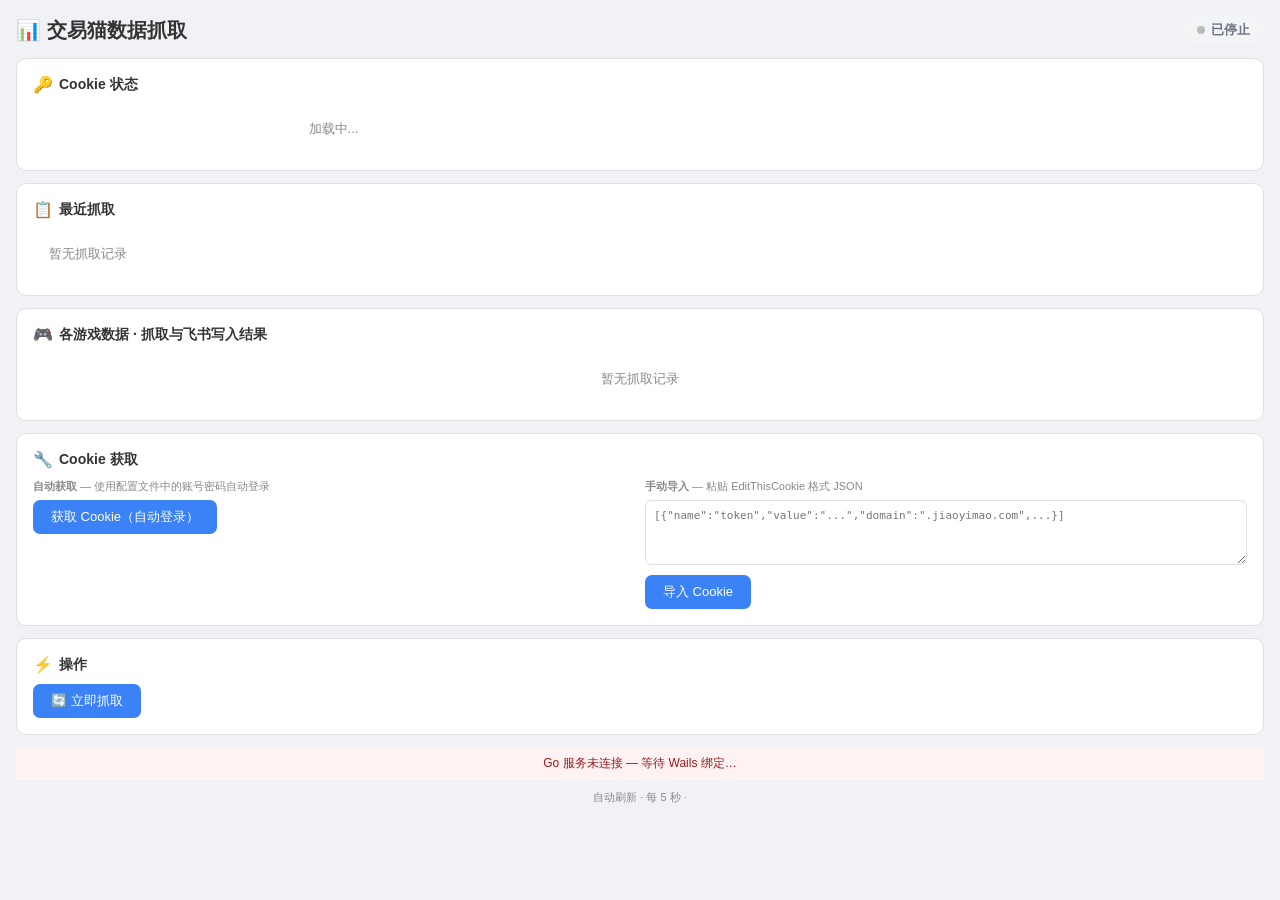
<file: cmd/gui/assets/index.html>
<!DOCTYPE html>
<html lang="zh-CN">
<head>
<meta charset="UTF-8">
<meta name="viewport" content="width=device-width, initial-scale=1.0">
<title>交易猫数据抓取</title>
<link rel="stylesheet" href="style.css">
</head>
<body>

<!-- 头部 -->
<div class="header">
  <h1>📊 交易猫数据抓取</h1>
  <span id="badge-daemon" class="badge off">已停止</span>
</div>

<!-- 区域1: Cookie 状态 -->
<div class="section">
  <h2><span class="icon">🔑</span> Cookie 状态</h2>
  <div id="cookie-area" class="cookie-grid">
    <div class="empty">加载中...</div>
  </div>
</div>

<!-- 区域2: 最近抓取 -->
<div class="section">
  <h2><span class="icon">📋</span> 最近抓取</h2>
  <div id="run-area" class="run-grid">
    <div class="empty">暂无抓取记录</div>
  </div>
</div>

<!-- 区域3: 各游戏数据 -->
<div class="section">
  <h2><span class="icon">🎮</span> 各游戏数据 · 抓取与飞书写入结果</h2>
  <div id="games-area">
    <div class="empty">暂无抓取记录</div>
  </div>
</div>

<!-- 区域4: Cookie 获取 -->
<div class="section">
  <h2><span class="icon">🔧</span> Cookie 获取</h2>
  <div class="inline">
    <div class="flex-1">
      <div class="hint"><strong>自动获取</strong> — 使用配置文件中的账号密码自动登录</div>
      <div id="login-status"></div>
      <button class="btn btn-primary" id="btn-login" onclick="triggerLogin()">获取 Cookie（自动登录）</button>
    </div>
    <div class="flex-1">
      <div class="hint"><strong>手动导入</strong> — 粘贴 EditThisCookie 格式 JSON</div>
      <textarea id="cookie-json" placeholder='[{"name":"token","value":"...","domain":".jiaoyimao.com",...}]'></textarea>
      <div id="import-msg"></div>
      <button class="btn btn-primary" onclick="importCookies()" style="margin-top:6px">导入 Cookie</button>
    </div>
  </div>
</div>

<!-- 区域5: 操作 -->
<div class="section">
  <h2><span class="icon">⚡</span> 操作</h2>
  <button class="btn btn-primary" id="btn-scrape" onclick="runScrape()">🔄 立即抓取</button>
  <span id="scrape-msg" style="margin-left:12px;font-size:13px;color:var(--muted)"></span>
</div>

<div id="conn-status" style="text-align:center;padding:8px;font-size:12px;background:#fef2f2;color:#991b1b;">Go 服务未连接 — 等待 Wails 绑定…</div>
<div class="footer">自动刷新 · 每 5 秒 · <span id="server-time"></span></div>

<script src="main.js"></script>
</body>
</html>
</file>
<file: cmd/gui/assets/style.css>
:root {
  --bg: #f0f2f5; --card: #fff; --text: #333; --muted: #888;
  --green: #22c55e; --yellow: #eab308; --red: #ef4444; --blue: #3b82f6; --border: #e0e0e0;
}
* { margin:0; padding:0; box-sizing:border-box; }
body { font-family: -apple-system,BlinkMacSystemFont,"Segoe UI",Roboto,sans-serif; background:var(--bg); color:var(--text); padding:16px; user-select:none; }
.header { display:flex; justify-content:space-between; align-items:center; margin-bottom:14px; }
.header h1 { font-size:20px; font-weight:700; }
.badge { display:inline-flex; align-items:center; gap:6px; padding:5px 14px; border-radius:14px; font-size:13px; font-weight:600; }
.badge::before { content:""; width:8px; height:8px; border-radius:50%; }
.badge.on { background:#dcfce7; color:#166534; } .badge.on::before { background:var(--green); }
.badge.off { background:#f3f4f6; color:#6b7280; } .badge.off::before { background:#bbb; }
.badge.ok { background:#dcfce7; color:#166534; }
.badge.err { background:#fef2f2; color:#991b1b; }
.badge.warn { background:#fefce8; color:#854d0e; }
.section { background:var(--card); border:1px solid var(--border); border-radius:10px; padding:16px; margin-bottom:12px; }
.section h2 { font-size:14px; font-weight:600; margin-bottom:10px; display:flex; align-items:center; gap:6px; }
.section h2 .icon { font-size:16px; }
.cookie-grid { display:grid; grid-template-columns:1fr 1fr; gap:12px; }
.kv { display:flex; justify-content:space-between; padding:4px 0; font-size:13px; }
.kv .l { color:var(--muted); }
.mono { font-family:"SF Mono","Cascadia Code",monospace; font-size:12px; }
.ttl.ok { color:var(--green); font-weight:600; } .ttl.warn { color:var(--yellow); font-weight:600; } .ttl.bad { color:var(--red); font-weight:600; }
table { width:100%; border-collapse:collapse; font-size:13px; }
th { text-align:left; padding:7px 10px; background:#fafafa; color:var(--muted); font-weight:500; border-bottom:1px solid var(--border); }
td { padding:7px 10px; border-bottom:1px solid var(--border); }
.cell-ok { color:var(--green); } .cell-err { color:var(--red); }
.empty { text-align:center; color:var(--muted); padding:16px; font-size:13px; }
.btn { padding:8px 18px; border:none; border-radius:7px; font-size:13px; cursor:pointer; font-weight:500; }
.btn-primary { background:var(--blue); color:#fff; }
.btn-primary:disabled { opacity:.5; cursor:not-allowed; }
textarea { width:100%; height:65px; padding:8px; border:1px solid var(--border); border-radius:6px; font-size:11px; font-family:monospace; resize:vertical; }
.msg { font-size:12px; padding:3px 0; }
.msg.info { color:var(--blue); } .msg.ok { color:var(--green); } .msg.err { color:var(--red); }
.spinner { display:inline-block; width:14px; height:14px; border:2px solid #ddd; border-top-color:var(--blue); border-radius:50%; animation:s .6s linear infinite; margin-right:6px; vertical-align:middle; }
@keyframes s { to{transform:rotate(360deg);} }
.hint { font-size:11px; color:var(--muted); margin-bottom:6px; }
.inline { display:flex; gap:10px; align-items:flex-start; }
.flex-1 { flex:1; }
.run-grid { display:grid; grid-template-columns:auto 1fr; gap:6px 20px; font-size:13px; }
.run-grid .label { color:var(--muted); }
.footer { text-align:center; color:var(--muted); font-size:11px; margin-top:10px; }
</file>
